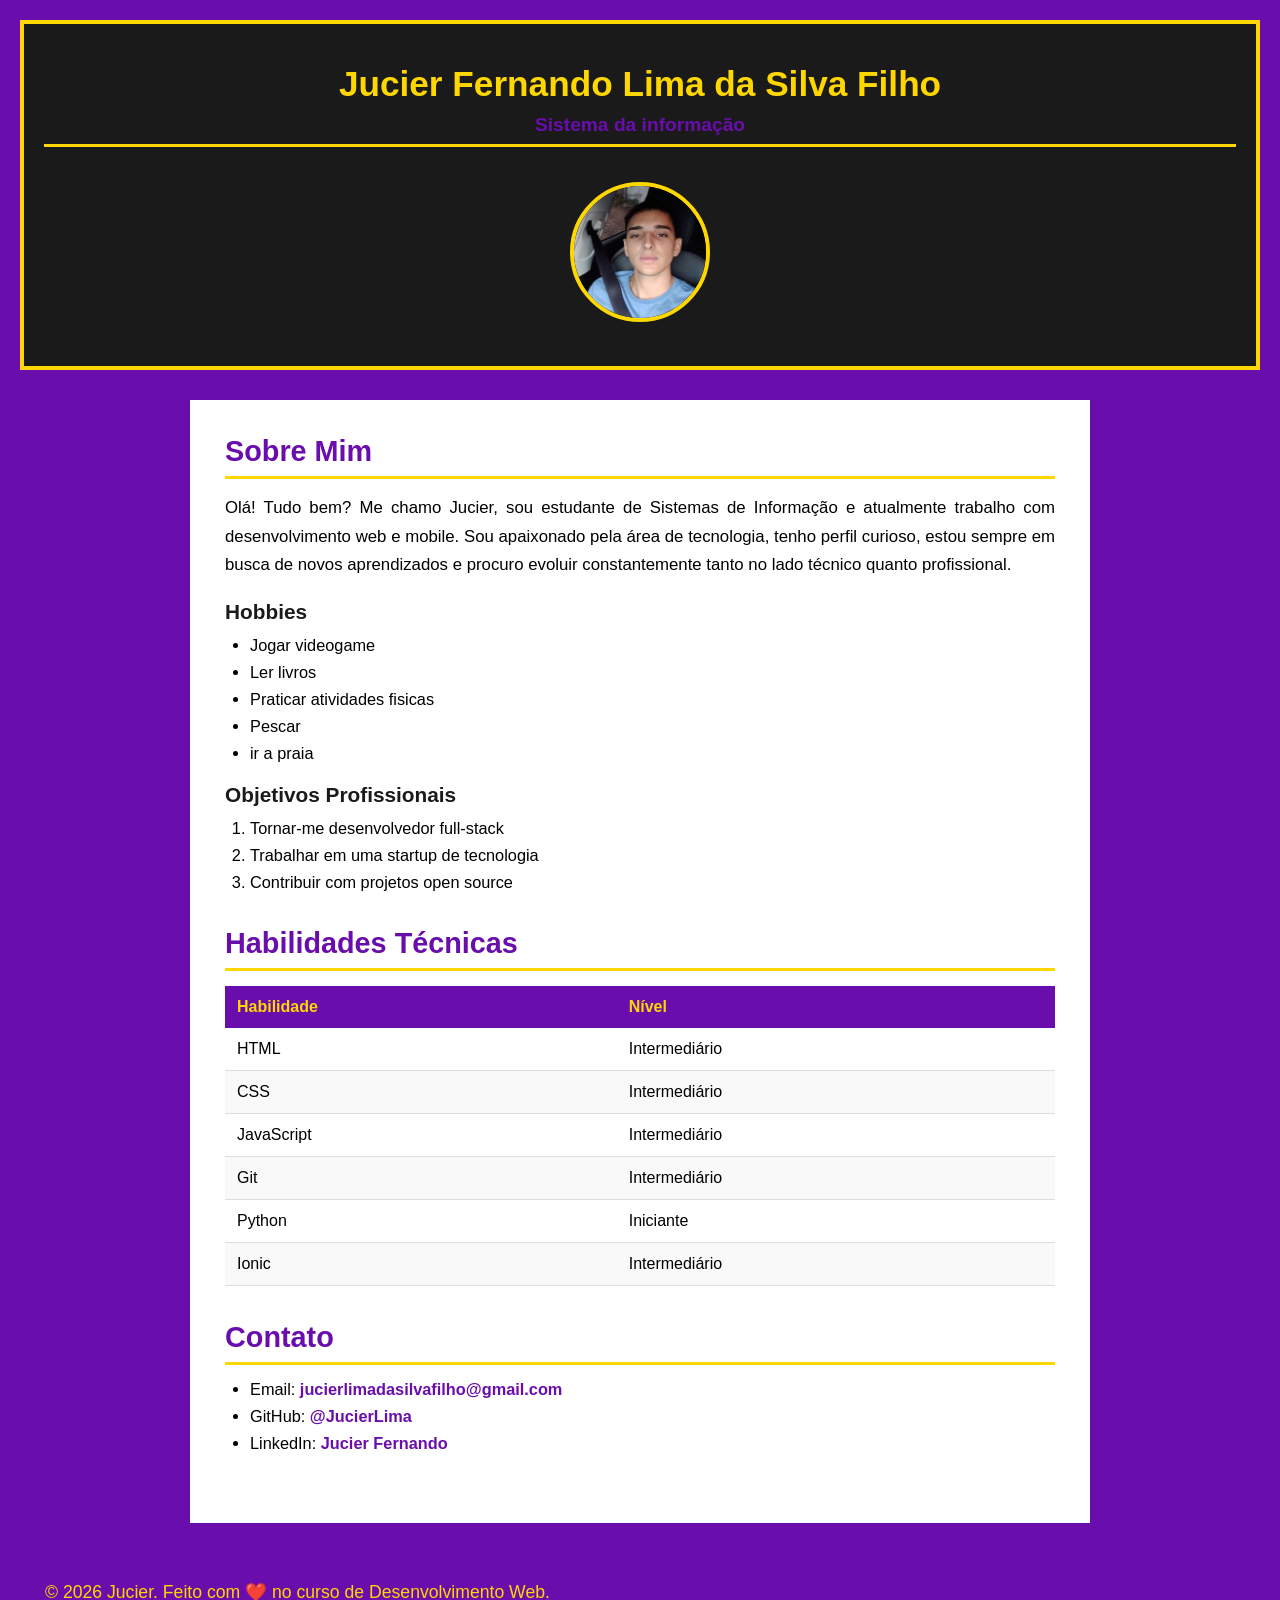
<file: index.html>
<!DOCTYPE html>
<html lang="pt-BR">
<head>
  <meta charset="UTF-8">
  <meta name="viewport" content="width=device-width, initial-scale=1.0">
  <title>Jucier Fernando Lima da Silva Filho- Desenvolvedor Web e Mobile</title>
  <link rel="icon" href="logo.jpeg" type="image/jpeg">
  <link rel="stylesheet" href="style.css">
</head>
<body>
  <header>
    <h1>Jucier Fernando Lima da Silva Filho</h1>
    <h2>Sistema da informação</h2>
    <img src="fotodeperfil.jpeg" alt="Foto de Jucier Fernando">
  </header>

  <main>
    <section>
      <h2>Sobre Mim</h2>
      <p>
       Olá! Tudo bem?
     Me chamo Jucier, sou estudante de Sistemas de Informação e atualmente trabalho com desenvolvimento web e mobile.
     Sou apaixonado pela área de tecnologia, tenho perfil curioso, estou sempre em busca de novos aprendizados e procuro evoluir constantemente tanto no lado técnico quanto profissional.
     </p>
      <h3>Hobbies</h3>
      <ul>
        <li>Jogar videogame</li>
        <li>Ler livros </li>
        <li>Praticar atividades fisicas </li>
        <li>Pescar</li>
        <li>ir a praia </li>
      </ul>

      <h3>Objetivos Profissionais</h3>
      <ol>
        <li>Tornar-me desenvolvedor full-stack</li>
        <li>Trabalhar em uma startup de tecnologia</li>
        <li>Contribuir com projetos open source</li>
      </ol>
    </section>

    <section>
      <h2>Habilidades Técnicas</h2>
      <table>
        <thead>
          <tr>
            <th>Habilidade</th>
            <th>Nível</th>
          </tr>
        </thead>
        <tbody>
          <tr>
            <td>HTML</td>
            <td>Intermediário</td>
          </tr>
          <tr>
            <td>CSS</td>
            <td>Intermediário</td>
          </tr>
          <tr>
            <td>JavaScript</td>
            <td>Intermediário</td>
          </tr>
          <tr>
            <td>Git</td>
            <td>Intermediário</td>
          </tr>
          <tr>
            <td>Python</td>
            <td>Iniciante</td>
          </tr>
          <tr>
            <td>Ionic</td>
            <td>Intermediário</td>
          </tr>
        </tbody>
      </table>
    </section>

    <section>
      <h2>Contato</h2>
      <ul>
        <li>Email: <a href="mailto:jucierlimadasilvafilho@gmail.com">jucierlimadasilvafilho@gmail.com</a></li>
        <li>GitHub: <a href="https://github.com/JucierLima" target="_blank">@JucierLima</a></li>
        <li>LinkedIn: <a href="https://www.linkedin.com/in/jucierfernando?utm_source=share_via&utm_content=profile&utm_medium=member_ios" target="_blank">Jucier Fernando</a></li>
      </ul>
    </section>
  </main>

  <footer>
    <p>&copy; 2026 Jucier. Feito com ❤️ no curso de Desenvolvimento Web.</p>
  </footer>
</body>
</html>
</file>
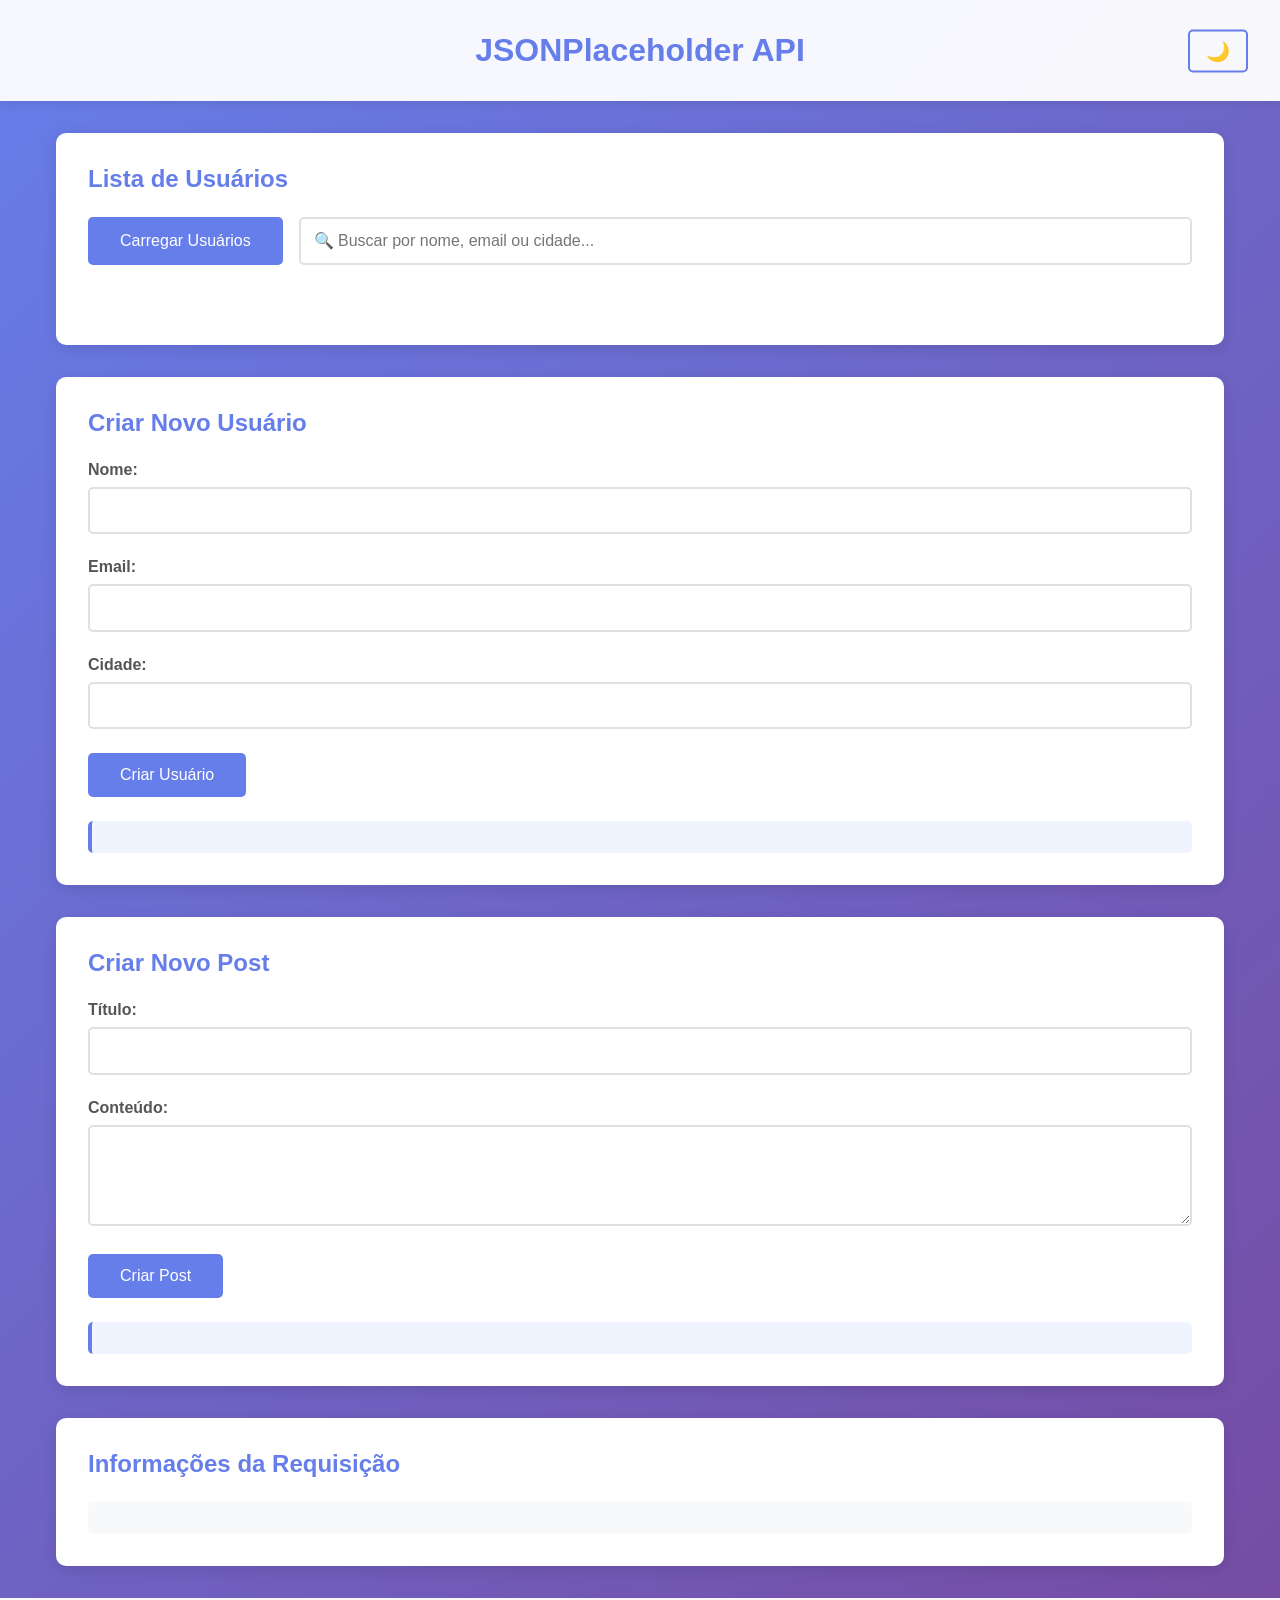
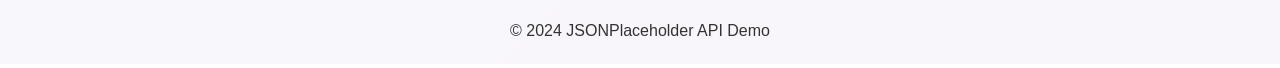
<file: exercicodois/index.html>
<!DOCTYPE html>
<html lang="pt-BR">
<head>
    <meta charset="UTF-8">
    <meta name="viewport" content="width=device-width, initial-scale=1.0">
    <link rel="icon" href="data:,">
    <title>JSONPlaceholder API</title>
    <link rel="stylesheet" href="style.css">
</head>
<body>
    <header>
        <h1>JSONPlaceholder API</h1>
        <button id="darkModeToggle" class="dark-mode-toggle">🌙</button>
    </header>

    <main>
        <section class="users-section">
            <h2>Lista de Usuários</h2>
            <div class="controls">
                <button id="loadUsers">Carregar Usuários</button>
                <input type="text" id="searchInput" placeholder="🔍 Buscar por nome, email ou cidade...">
            </div>
            <div id="loading" class="loading hidden">
                <div class="spinner"></div>
            </div>
            <div id="cacheInfo" class="cache-info hidden"></div>
            <div id="usersContainer" class="users-container"></div>
            <div id="pagination" class="pagination hidden"></div>
        </section>

        <section class="user-form-section">
            <h2>Criar Novo Usuário</h2>
            <form id="userForm">
                <div class="form-group">
                    <label for="userName">Nome:</label>
                    <input type="text" id="userName" required minlength="3">
                </div>
                <div class="form-group">
                    <label for="userEmail">Email:</label>
                    <input type="email" id="userEmail" required>
                </div>
                <div class="form-group">
                    <label for="userCity">Cidade:</label>
                    <input type="text" id="userCity" required minlength="2">
                </div>
                <button type="submit">Criar Usuário</button>
            </form>
            <div id="userResult" class="result"></div>
        </section>

        <section class="post-section">
            <h2>Criar Novo Post</h2>
            <form id="postForm">
                <div class="form-group">
                    <label for="title">Título:</label>
                    <input type="text" id="title" required minlength="3">
                </div>
                <div class="form-group">
                    <label for="body">Conteúdo:</label>
                    <textarea id="body" required minlength="10" rows="4"></textarea>
                </div>
                <button type="submit">Criar Post</button>
            </form>
            <div id="postResult" class="result"></div>
        </section>

        <section class="info-section">
            <h2>Informações da Requisição</h2>
            <div id="requestInfo" class="request-info"></div>
        </section>
    </main>

    <footer>
        <p>&copy; 2024 JSONPlaceholder API Demo</p>
    </footer>

    <script src="script.js"></script>
</body>
</html>
</file>
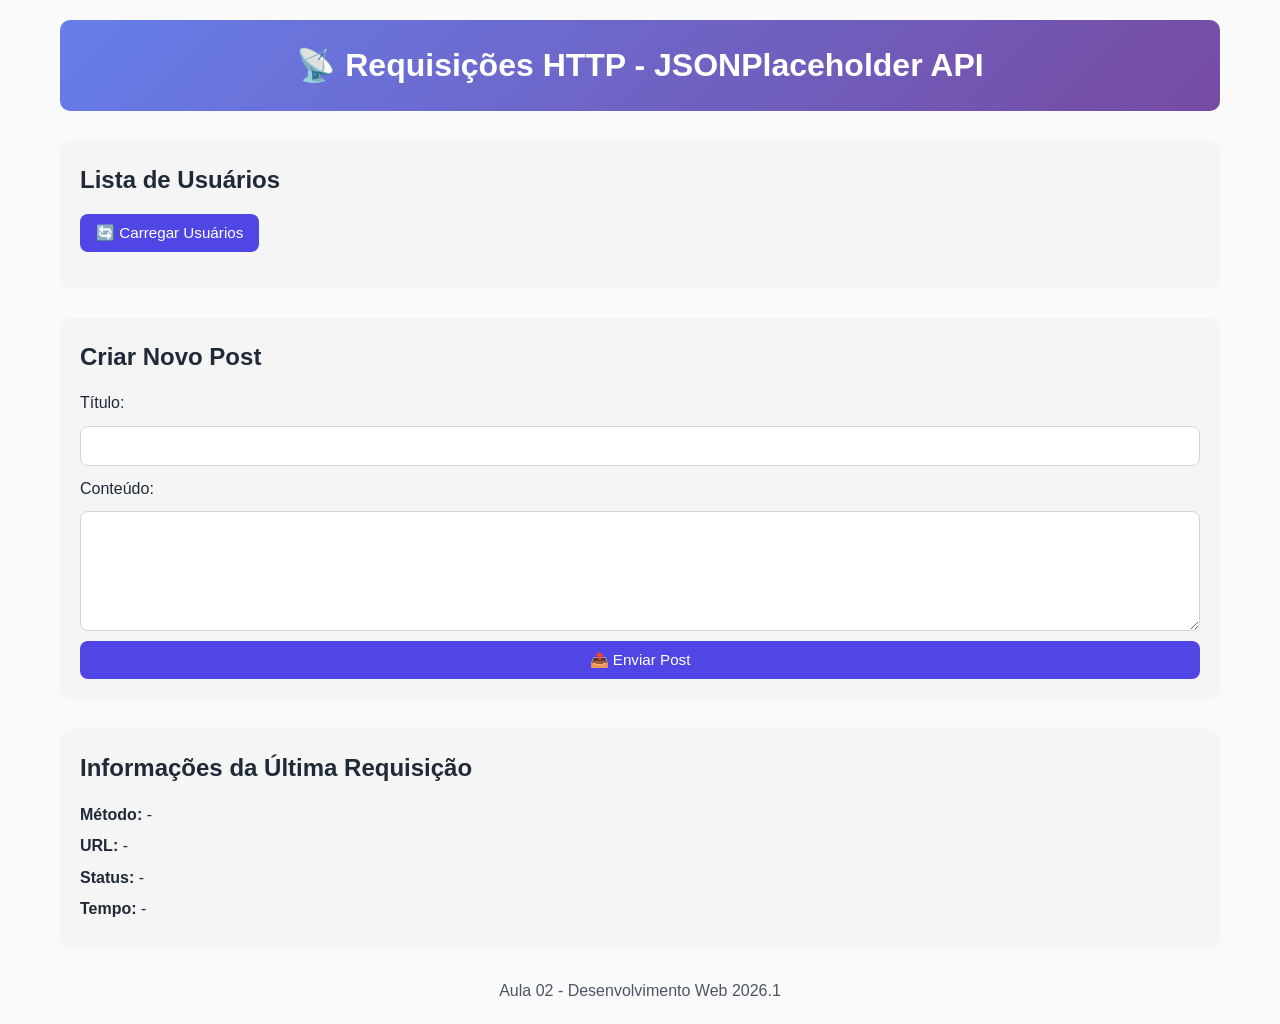
<file: exercicios/aula02/index.html>
<!DOCTYPE html>
<html lang="pt-BR">
<head>
  <meta charset="UTF-8">
  <meta name="viewport" content="width=device-width, initial-scale=1.0">
  <title>Aula 02 - Requisições HTTP</title>
  <link rel="stylesheet" href="style.css">
</head>
<body>
  <header>
    <h1>📡 Requisições HTTP - JSONPlaceholder API</h1>
  </header>

  <main>
    <section id="usuarios-section">
      <h2>Lista de Usuários</h2>
      <button id="btn-carregar" type="button">🔄 Carregar Usuários</button>
      <div id="loading" class="loading hidden" aria-live="polite">
        <span class="spinner" aria-hidden="true"></span>
        Carregando...
      </div>
      <div id="usuarios-container" class="users-grid"></div>
    </section>

    <section id="post-section">
      <h2>Criar Novo Post</h2>
      <form id="form-post">
        <label for="titulo">Título:</label>
        <input type="text" id="titulo" required minlength="3" maxlength="100">

        <label for="conteudo">Conteúdo:</label>
        <textarea id="conteudo" required minlength="5" maxlength="500"></textarea>

        <button type="submit">📤 Enviar Post</button>
      </form>
      <div id="post-resultado"></div>
    </section>

    <section id="info-section">
      <h2>Informações da Última Requisição</h2>
      <div id="requisicao-info">
        <p><strong>Método:</strong> <span id="info-metodo">-</span></p>
        <p><strong>URL:</strong> <span id="info-url">-</span></p>
        <p><strong>Status:</strong> <span id="info-status">-</span></p>
        <p><strong>Tempo:</strong> <span id="info-tempo">-</span></p>
      </div>
    </section>
  </main>

  <footer>
    <p>Aula 02 - Desenvolvimento Web 2026.1</p>
  </footer>

  <script src="script.js"></script>
</body>
</html>
</file>
<file: style.css>
*{
  margin:0;
  padding:0;
  box-sizing: border-box;
}

body{
  font-family: Arial, sans-serif;
  background:#6a0dad;
  padding:20px;
}

header{
  background:#1a1a1a;
  color: #ffd700;
  text-align:center;
  padding:40px 20px;
  border:4px solid #ffd700;
  margin-bottom:30px;
}

header h1{
  font-size:2.2em;
  margin-bottom: 10px;
}

header h2 {
  font-size: 1.2em;
  margin-bottom:20px;
}

header img{
  width:140px;
  height:140px;
  border-radius:50%;
  border: 4px solid #ffd700;
  margin-top: 15px;
}

main {
  max-width:900px;
  margin:0 auto;
  background:white;
  padding: 35px;
}

section{
  margin-bottom:35px;
}

h2{
  color:#6a0dad;
  font-size: 1.8em;
  margin-bottom:15px;
  border-bottom: 3px solid #ffd700;
  padding-bottom:8px;
}

h3 {
  color: #1a1a1a;
  font-size:1.3em;
  margin-top: 20px;
  margin-bottom:12px;
}

p{
  font-size:1.05em;
  line-height: 1.7;
  margin-bottom:15px;
  text-align:justify;
}

ul,ol{
  margin-left: 25px;
  margin-bottom:15px;
}

li {
  margin-bottom: 8px;
  font-size:1.02em;
}

table{
  width: 100%;
  border-collapse:collapse;
  margin-top:15px;
}

thead {
  background: #6a0dad;
  color:#ffd700;
}

th{
  padding:12px;
  text-align: left;
  font-weight:bold;
}

td {
  padding: 12px;
  border-bottom:1px solid #ddd;
}

tbody tr:nth-child(even){
  background:#f9f9f9;
}

tbody tr:hover {
  background: #f0e6ff;
}

a{
  color:#6a0dad;
  text-decoration: none;
  font-weight:bold;
}

a:hover{
  color: #ffd700;
  text-decoration:underline;
}

footer {
  text-align: center;
  color:#ffd700;
  padding:25px;
  margin-top: 30px;
  font-size:1.05em;
}

@media (max-width: 768px){
  header h1{
    font-size: 1.6em;
  }
  main{
    padding:20px;
  }
  table {
    font-size: 0.9em;
  }
}
</file>
<file: exercicodois/style.css>
* {
    margin: 0;
    padding: 0;
    box-sizing: border-box;
}

:root {
    --bg-gradient-start: #667eea;
    --bg-gradient-end: #764ba2;
    --card-bg: white;
    --text-color: #333;
    --header-bg: rgba(255, 255, 255, 0.95);
    --section-bg: white;
    --input-bg: white;
    --input-border: #e0e0e0;
}

body.dark-mode {
    --bg-gradient-start: #1a1a2e;
    --bg-gradient-end: #16213e;
    --card-bg: #0f3460;
    --text-color: #e0e0e0;
    --header-bg: rgba(15, 52, 96, 0.95);
    --section-bg: #1a1a2e;
    --input-bg: #0f3460;
    --input-border: #16213e;
}

body {
    font-family: 'Segoe UI', Tahoma, Geneva, Verdana, sans-serif;
    background: linear-gradient(135deg, var(--bg-gradient-start) 0%, var(--bg-gradient-end) 100%);
    min-height: 100vh;
    color: var(--text-color);
    transition: all 0.3s ease;
}

header {
    background: var(--header-bg);
    padding: 2rem;
    text-align: center;
    box-shadow: 0 2px 10px rgba(0, 0, 0, 0.1);
    position: relative;
    transition: background 0.3s ease;
}

header h1 {
    color: #667eea;
    font-size: 2rem;
}

.dark-mode-toggle {
    position: absolute;
    right: 2rem;
    top: 50%;
    transform: translateY(-50%);
    background: transparent;
    border: 2px solid #667eea;
    padding: 0.5rem 1rem;
    font-size: 1.2rem;
    transition: all 0.3s ease;
}

.dark-mode-toggle:hover {
    transform: translateY(-50%) scale(1.1);
}

main {
    max-width: 1200px;
    margin: 2rem auto;
    padding: 0 1rem;
}

section {
    background: var(--section-bg);
    padding: 2rem;
    margin-bottom: 2rem;
    border-radius: 10px;
    box-shadow: 0 4px 15px rgba(0, 0, 0, 0.1);
    animation: fadeIn 0.5s ease;
    transition: background 0.3s ease;
}

@keyframes fadeIn {
    from {
        opacity: 0;
        transform: translateY(20px);
    }
    to {
        opacity: 1;
        transform: translateY(0);
    }
}

h2 {
    color: #667eea;
    margin-bottom: 1.5rem;
}

button {
    background: #667eea;
    color: white;
    border: none;
    padding: 0.8rem 2rem;
    border-radius: 5px;
    cursor: pointer;
    font-size: 1rem;
    transition: all 0.3s ease;
}

button:hover {
    background: #5568d3;
    transform: translateY(-2px);
    box-shadow: 0 4px 10px rgba(102, 126, 234, 0.3);
}

button:active {
    transform: translateY(0);
}

.controls {
    display: flex;
    gap: 1rem;
    margin-bottom: 1.5rem;
    flex-wrap: wrap;
}

#searchInput {
    flex: 1;
    min-width: 250px;
    padding: 0.8rem;
    border: 2px solid var(--input-border);
    border-radius: 5px;
    font-size: 1rem;
    background: var(--input-bg);
    color: var(--text-color);
    transition: all 0.3s ease;
}

#searchInput:focus {
    outline: none;
    border-color: #667eea;
}

.loading {
    text-align: center;
    margin: 2rem 0;
}

.hidden {
    display: none;
}

.spinner {
    border: 4px solid #f3f3f3;
    border-top: 4px solid #667eea;
    border-radius: 50%;
    width: 40px;
    height: 40px;
    animation: spin 1s linear infinite;
    margin: 0 auto;
}

@keyframes spin {
    0% { transform: rotate(0deg); }
    100% { transform: rotate(360deg); }
}

.users-container {
    display: grid;
    grid-template-columns: repeat(auto-fill, minmax(300px, 1fr));
    gap: 1.5rem;
    margin-top: 1.5rem;
}

.user-card {
    background: linear-gradient(135deg, #667eea 0%, #764ba2 100%);
    color: white;
    padding: 1.5rem;
    border-radius: 10px;
    box-shadow: 0 4px 10px rgba(0, 0, 0, 0.1);
    transition: all 0.3s ease;
    animation: slideIn 0.5s ease;
}

@keyframes slideIn {
    from {
        opacity: 0;
        transform: scale(0.9);
    }
    to {
        opacity: 1;
        transform: scale(1);
    }
}

.user-card:hover {
    transform: translateY(-5px) scale(1.02);
    box-shadow: 0 8px 20px rgba(0, 0, 0, 0.2);
}

.user-card .delete-btn {
    margin-top: 1rem;
    background: rgba(255, 255, 255, 0.2);
    padding: 0.5rem 1rem;
    font-size: 0.9rem;
    width: 100%;
    border: 1px solid rgba(255, 255, 255, 0.3);
}

.user-card .delete-btn:hover {
    background: rgba(220, 53, 69, 0.9);
    transform: translateY(0);
}

.user-card h3 {
    margin-bottom: 0.5rem;
    font-size: 1.3rem;
}

.user-card p {
    margin: 0.3rem 0;
    opacity: 0.9;
}

.form-group {
    margin-bottom: 1.5rem;
}

.form-group label {
    display: block;
    margin-bottom: 0.5rem;
    font-weight: 600;
    color: #555;
}

.form-group input,
.form-group textarea {
    width: 100%;
    padding: 0.8rem;
    border: 2px solid var(--input-border);
    border-radius: 5px;
    font-size: 1rem;
    transition: all 0.3s ease;
    background: var(--input-bg);
    color: var(--text-color);
}

.form-group input:focus,
.form-group textarea:focus {
    outline: none;
    border-color: #667eea;
}

.result {
    margin-top: 1.5rem;
    padding: 1rem;
    border-radius: 5px;
    background: #f0f4ff;
    border-left: 4px solid #667eea;
}

.result.success {
    background: #d4edda;
    border-left-color: #28a745;
}

.result.error {
    background: #f8d7da;
    border-left-color: #dc3545;
}

.request-info {
    background: #f8f9fa;
    padding: 1rem;
    border-radius: 5px;
    font-family: 'Courier New', monospace;
}

.request-info p {
    margin: 0.5rem 0;
    padding: 0.5rem;
    background: var(--input-bg);
    border-radius: 3px;
    transition: background 0.3s ease;
}

.request-info strong {
    color: #667eea;
}

.pagination {
    display: flex;
    justify-content: center;
    gap: 0.5rem;
    margin-top: 1.5rem;
    flex-wrap: wrap;
}

.pagination button {
    padding: 0.5rem 1rem;
    min-width: 40px;
}

.pagination button.active {
    background: #764ba2;
}

.pagination button:disabled {
    opacity: 0.5;
    cursor: not-allowed;
}

.cache-info {
    background: #d4edda;
    color: #155724;
    padding: 0.8rem;
    border-radius: 5px;
    margin-bottom: 1rem;
    animation: fadeIn 0.5s ease;
}

body.dark-mode .cache-info {
    background: #0f3460;
    color: #4ecca3;
}

footer {
    background: var(--header-bg);
    text-align: center;
    padding: 1.5rem;
    margin-top: 2rem;
    transition: background 0.3s ease;
}

@media (max-width: 768px) {
    header h1 {
        font-size: 1.5rem;
    }

    section {
        padding: 1.5rem;
    }

    .users-container {
        grid-template-columns: 1fr;
    }

    .controls {
        flex-direction: column;
    }

    #searchInput {
        width: 100%;
    }

    .dark-mode-toggle {
        right: 1rem;
    }
}
</file>
<file: exercicios/aula02/style.css>
* {
  margin: 0;
  padding: 0;
  box-sizing: border-box;
}

body {
  font-family: Arial, sans-serif;
  line-height: 1.6;
  max-width: 1200px;
  margin: 0 auto;
  padding: 20px;
  background: #fafafa;
  color: #1f2937;
}

header {
  text-align: center;
  padding: 20px 16px;
  background: linear-gradient(135deg, #667eea 0%, #764ba2 100%);
  color: white;
  border-radius: 10px;
  margin-bottom: 30px;
}

section {
  margin: 30px 0;
  padding: 20px;
  background: #f5f5f5;
  border-radius: 10px;
}

h2 {
  margin-bottom: 14px;
}

button {
  border: none;
  background: #4f46e5;
  color: #ffffff;
  padding: 10px 16px;
  border-radius: 8px;
  cursor: pointer;
  font-size: 0.95rem;
  transition: transform 0.15s ease, opacity 0.15s ease;
}

button:hover {
  opacity: 0.9;
  transform: translateY(-1px);
}

button:active {
  transform: translateY(0);
}

form {
  display: flex;
  flex-direction: column;
  gap: 10px;
}

input,
textarea {
  width: 100%;
  padding: 10px;
  border: 1px solid #d1d5db;
  border-radius: 8px;
  font-size: 1rem;
}

textarea {
  min-height: 120px;
  resize: vertical;
}

.users-grid {
  margin-top: 16px;
  display: grid;
  grid-template-columns: repeat(auto-fit, minmax(230px, 1fr));
  gap: 12px;
}

.user-card {
  background: #ffffff;
  border: 1px solid #e5e7eb;
  border-radius: 10px;
  padding: 14px;
}

.user-card h3 {
  margin-bottom: 8px;
  font-size: 1.05rem;
}

.loading {
  display: flex;
  align-items: center;
  gap: 10px;
  margin-top: 12px;
  color: #374151;
}

.hidden {
  display: none;
}

.spinner {
  width: 16px;
  height: 16px;
  border: 2px solid #d1d5db;
  border-top-color: #4f46e5;
  border-radius: 50%;
  animation: spin 0.8s linear infinite;
}

@keyframes spin {
  to {
    transform: rotate(360deg);
  }
}

.feedback {
  margin-top: 12px;
  padding: 10px;
  border-radius: 8px;
}

.success {
  background: #dcfce7;
  color: #166534;
}

.error {
  background: #fee2e2;
  color: #991b1b;
}

#requisicao-info p {
  margin: 6px 0;
  word-break: break-word;
}

footer {
  text-align: center;
  margin-top: 24px;
  color: #4b5563;
}

@media (max-width: 600px) {
  body {
    padding: 14px;
  }

  section {
    padding: 14px;
  }
}
</file>
